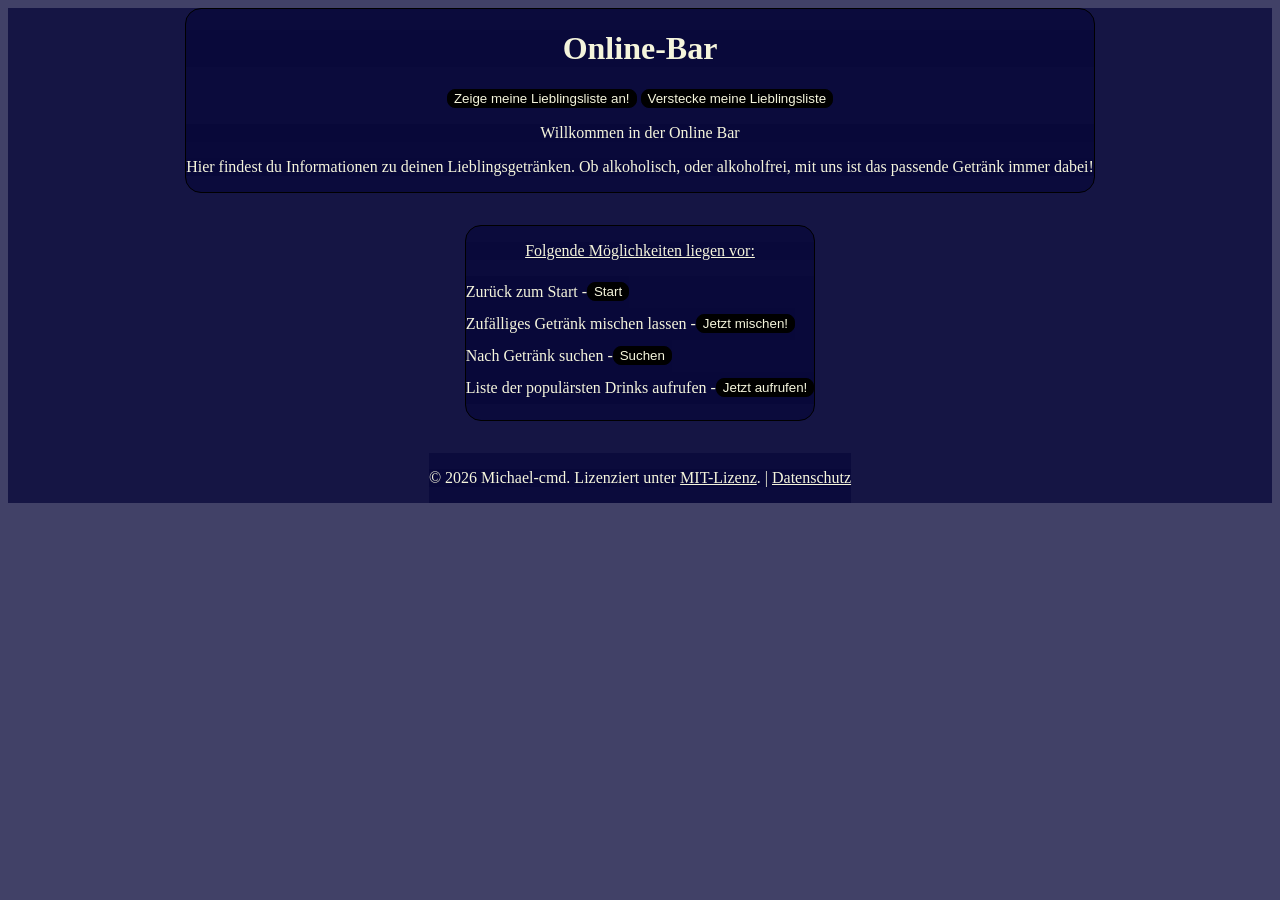
<file: index.html>
<!doctype html>
<html lang="en">
  <head>
    <meta charset="UTF-8" />
    <meta name="viewport" content="width=device-width, initial-scale=1.0" />
    <link rel="stylesheet" href="style.css" />
    <title>Online Bar</title>
  </head>
  <body>
    <header>
      <h1>Online-Bar</h1>

      <button class="main--btn" id="showBestBtn">
        Zeige meine Lieblingsliste an!
      </button>
      <button class="main--btn" id="hideBestBtn">
        Verstecke meine Lieblingsliste
      </button>
      <div id="header">
        <p>Willkommen in der Online Bar</p>
        <p>
          Hier findest du Informationen zu deinen Lieblingsgetränken. Ob
          alkoholisch, oder alkoholfrei, mit uns ist das passende Getränk immer
          dabei!
        </p>
      </div>
    </header>

    <main>
      <p><u>Folgende Möglichkeiten liegen vor:</u></p>
      <ul id="theList">
        <li>
          <p>Zurück zum Start -</p>
          <button class="main--btn" id="startBtn">Start</button>
        </li>
        <li>
          <p>Zufälliges Getränk mischen lassen -</p>
          <button class="main--btn" id="rndBtn">Jetzt mischen!</button>
        </li>
        <li>
          <p>Nach Getränk suchen -</p>
          <button class="main--btn" id="searchBtn">Suchen</button>
        </li>
        <li>
          <p>Liste der populärsten Drinks aufrufen -</p>
          <button class="main--btn" id="popularBtn">Jetzt aufrufen!</button>
        </li>
      </ul>

      <section id="output"></section>
      <ol id="bestList"></ol>
    </main>
    <footer>
      <footer>
        <p>
          &copy; 2026 Michael-cmd. Lizenziert unter
          <a href="https://github.com" target="_blank" rel="noopener noreferrer"
            >MIT-Lizenz</a
          >. | <a href="datenschutz.html">Datenschutz</a>
        </p>
      </footer>
    </footer>
    <script type="module" src="app.js"></script>
  </body>
</html>
</file>
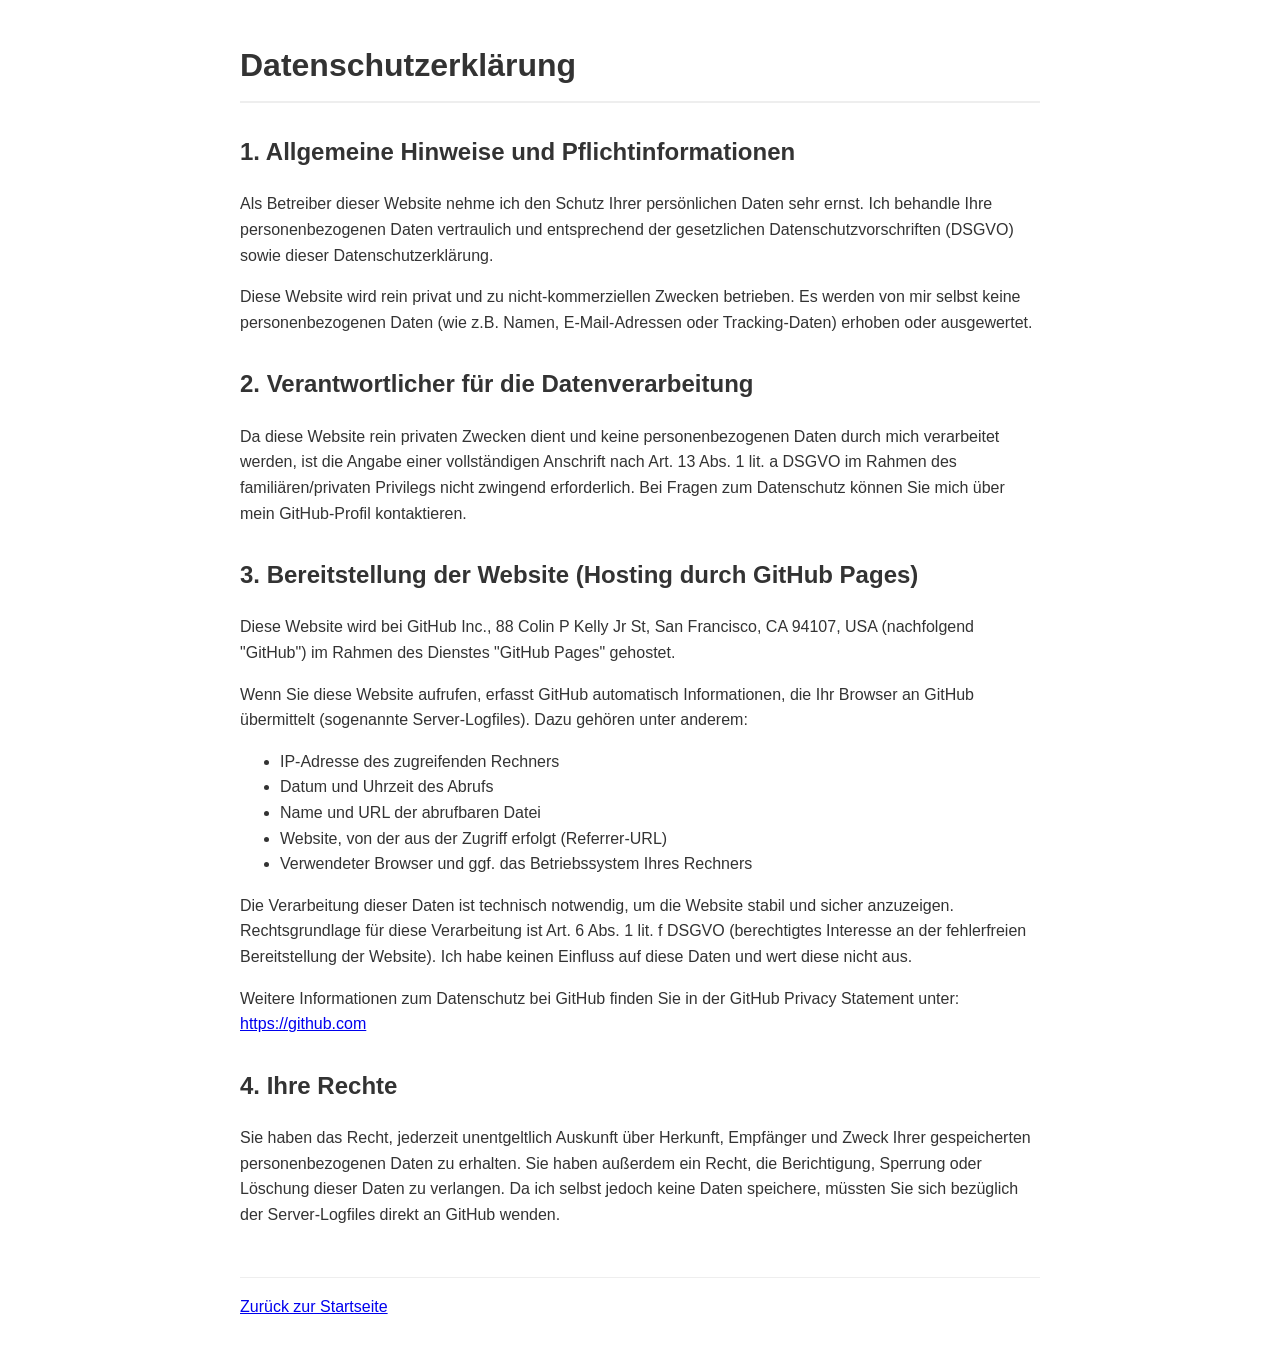
<file: datenschutz.html>
<!doctype html>
<html lang="de">
  <head>
    <meta charset="UTF-8" />
    <meta name="viewport" content="width=device-width, initial-scale=1.0" />
    <title>Datenschutzerklärung</title>
    <style>
      body {
        font-family: sans-serif;
        line-height: 1.6;
        max-width: 800px;
        margin: 40px auto;
        padding: 0 20px;
        color: #333;
      }
      h1 {
        border-bottom: 2px solid #eee;
        padding-bottom: 10px;
      }
      h2 {
        margin-top: 30px;
      }
    </style>
  </head>
  <body>
    <h1>Datenschutzerklärung</h1>

    <h2>1. Allgemeine Hinweise und Pflichtinformationen</h2>
    <p>
      Als Betreiber dieser Website nehme ich den Schutz Ihrer persönlichen Daten
      sehr ernst. Ich behandle Ihre personenbezogenen Daten vertraulich und
      entsprechend der gesetzlichen Datenschutzvorschriften (DSGVO) sowie dieser
      Datenschutzerklärung.
    </p>
    <p>
      Diese Website wird rein privat und zu nicht-kommerziellen Zwecken
      betrieben. Es werden von mir selbst keine personenbezogenen Daten (wie
      z.B. Namen, E-Mail-Adressen oder Tracking-Daten) erhoben oder ausgewertet.
    </p>

    <h2>2. Verantwortlicher für die Datenverarbeitung</h2>
    <p>
      Da diese Website rein privaten Zwecken dient und keine personenbezogenen
      Daten durch mich verarbeitet werden, ist die Angabe einer vollständigen
      Anschrift nach Art. 13 Abs. 1 lit. a DSGVO im Rahmen des
      familiären/privaten Privilegs nicht zwingend erforderlich. Bei Fragen zum
      Datenschutz können Sie mich über mein GitHub-Profil kontaktieren.
    </p>

    <h2>3. Bereitstellung der Website (Hosting durch GitHub Pages)</h2>
    <p>
      Diese Website wird bei GitHub Inc., 88 Colin P Kelly Jr St, San Francisco,
      CA 94107, USA (nachfolgend "GitHub") im Rahmen des Dienstes "GitHub Pages"
      gehostet.
    </p>
    <p>
      Wenn Sie diese Website aufrufen, erfasst GitHub automatisch Informationen,
      die Ihr Browser an GitHub übermittelt (sogenannte Server-Logfiles). Dazu
      gehören unter anderem:
    </p>
    <ul>
      <li>IP-Adresse des zugreifenden Rechners</li>
      <li>Datum und Uhrzeit des Abrufs</li>
      <li>Name und URL der abrufbaren Datei</li>
      <li>Website, von der aus der Zugriff erfolgt (Referrer-URL)</li>
      <li>Verwendeter Browser und ggf. das Betriebssystem Ihres Rechners</li>
    </ul>
    <p>
      Die Verarbeitung dieser Daten ist technisch notwendig, um die Website
      stabil und sicher anzuzeigen. Rechtsgrundlage für diese Verarbeitung ist
      Art. 6 Abs. 1 lit. f DSGVO (berechtigtes Interesse an der fehlerfreien
      Bereitstellung der Website). Ich habe keinen Einfluss auf diese Daten und
      wert diese nicht aus.
    </p>
    <p>
      Weitere Informationen zum Datenschutz bei GitHub finden Sie in der GitHub
      Privacy Statement unter:
      <a href="https://github.com" target="_blank" rel="noopener noreferrer"
        >https://github.com</a
      >
    </p>

    <h2>4. Ihre Rechte</h2>
    <p>
      Sie haben das Recht, jederzeit unentgeltlich Auskunft über Herkunft,
      Empfänger und Zweck Ihrer gespeicherten personenbezogenen Daten zu
      erhalten. Sie haben außerdem ein Recht, die Berichtigung, Sperrung oder
      Löschung dieser Daten zu verlangen. Da ich selbst jedoch keine Daten
      speichere, müssten Sie sich bezüglich der Server-Logfiles direkt an GitHub
      wenden.
    </p>

    <hr style="margin-top: 50px; border: 0; border-top: 1px solid #eee" />
    <p><a href="index.html">Zurück zur Startseite</a></p>
  </body>
</html>
</file>
<file: style.css>
* {
  box-sizing: border-box;
  color: beige;
  background-color: rgba(8, 8, 58, 0.767);
}

.hidden {
  visibility: hidden;
  height: 0px;
}

.important {
  color: red;
}

body {
  display: flex;
  flex-direction: column;
  align-items: center;
  text-align: center;
  gap: 2rem;
}

#theList {
  padding-left: 0;
  display: flex;
  flex-direction: column;
  flex-wrap: wrap;
  align-items: flex-start;
}

li {
  list-style-type: none;
  max-height: 2rem;
  display: flex;
  flex-direction: row;
  justify-content: space-around;
  align-items: center;
}

header,
main {
  border: solid 1px black;
  border-radius: 1rem;
}

.main--btn {
  cursor: pointer;
  background-color: black;
  color: beige;
  border: 1px solid black;
  border-radius: 0.5rem;
}

.main--btn:hover {
  background-color: beige;
  color: black;
}
</file>
